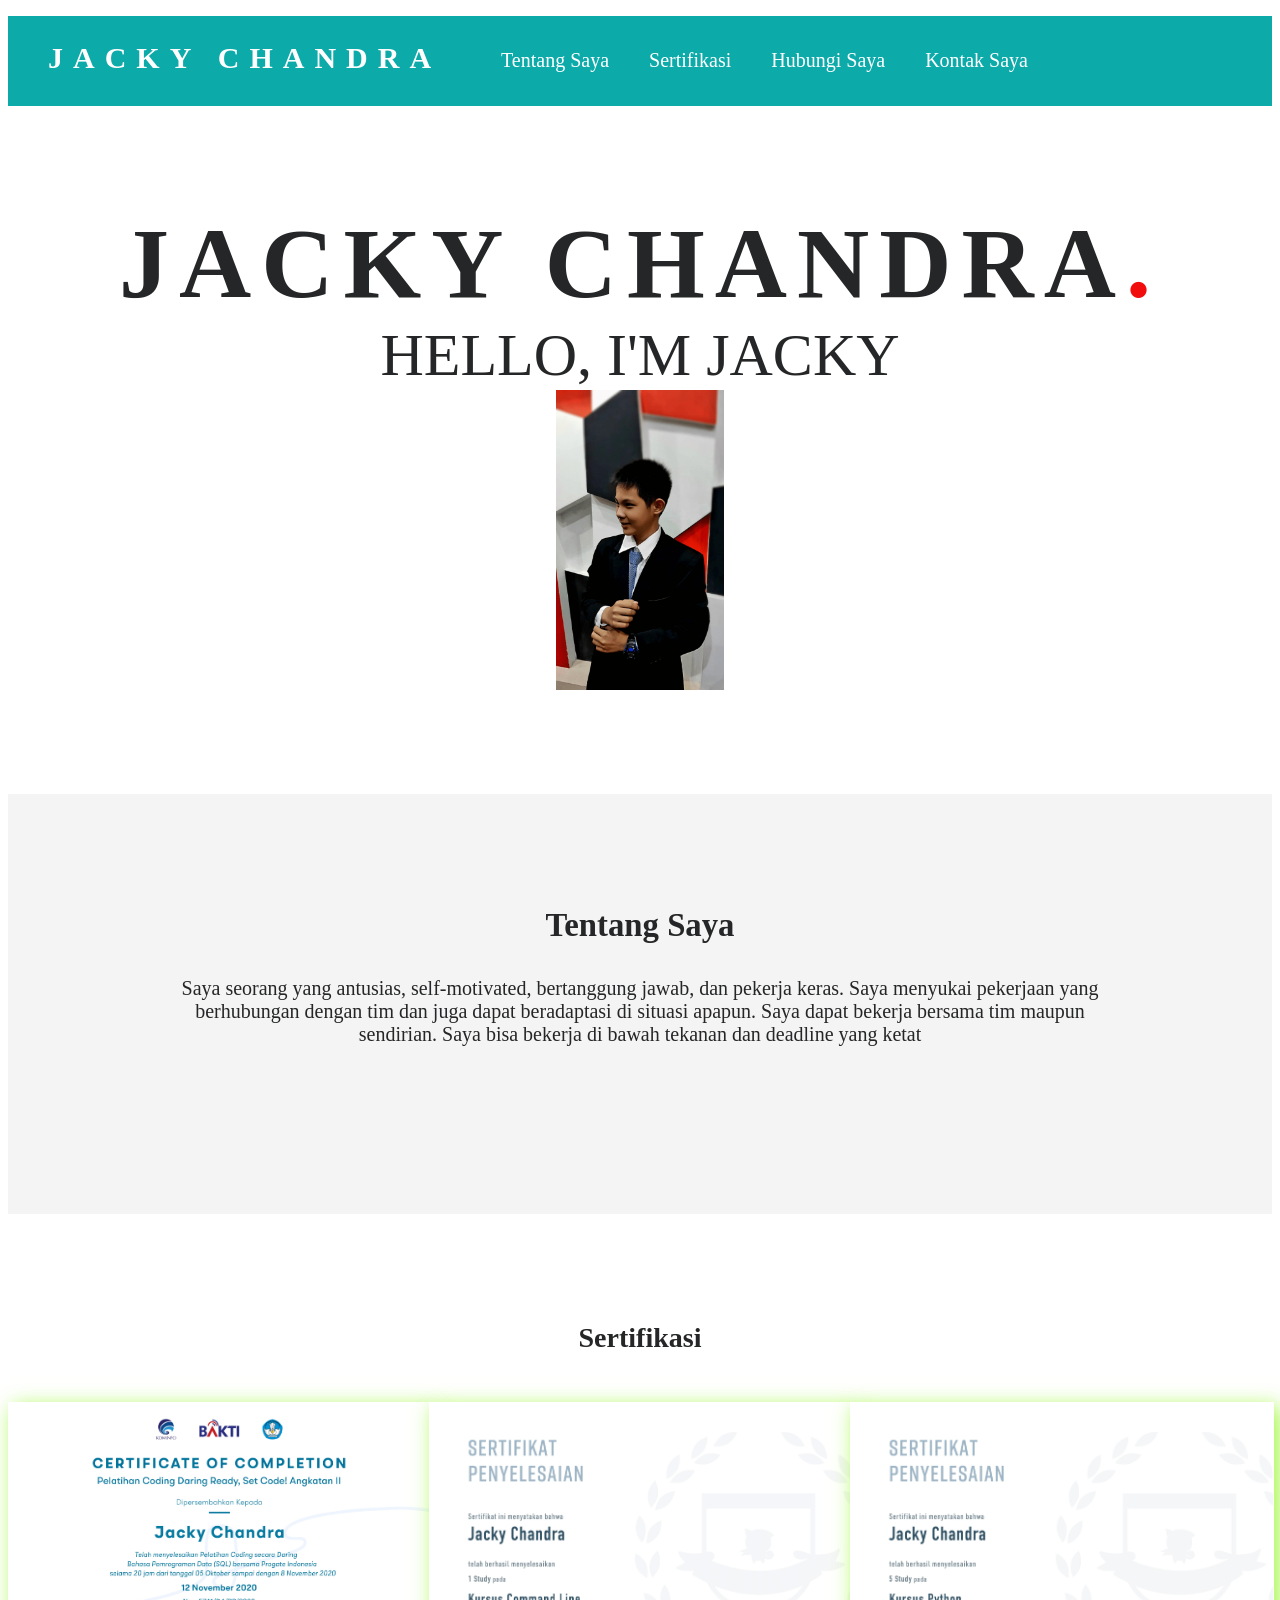
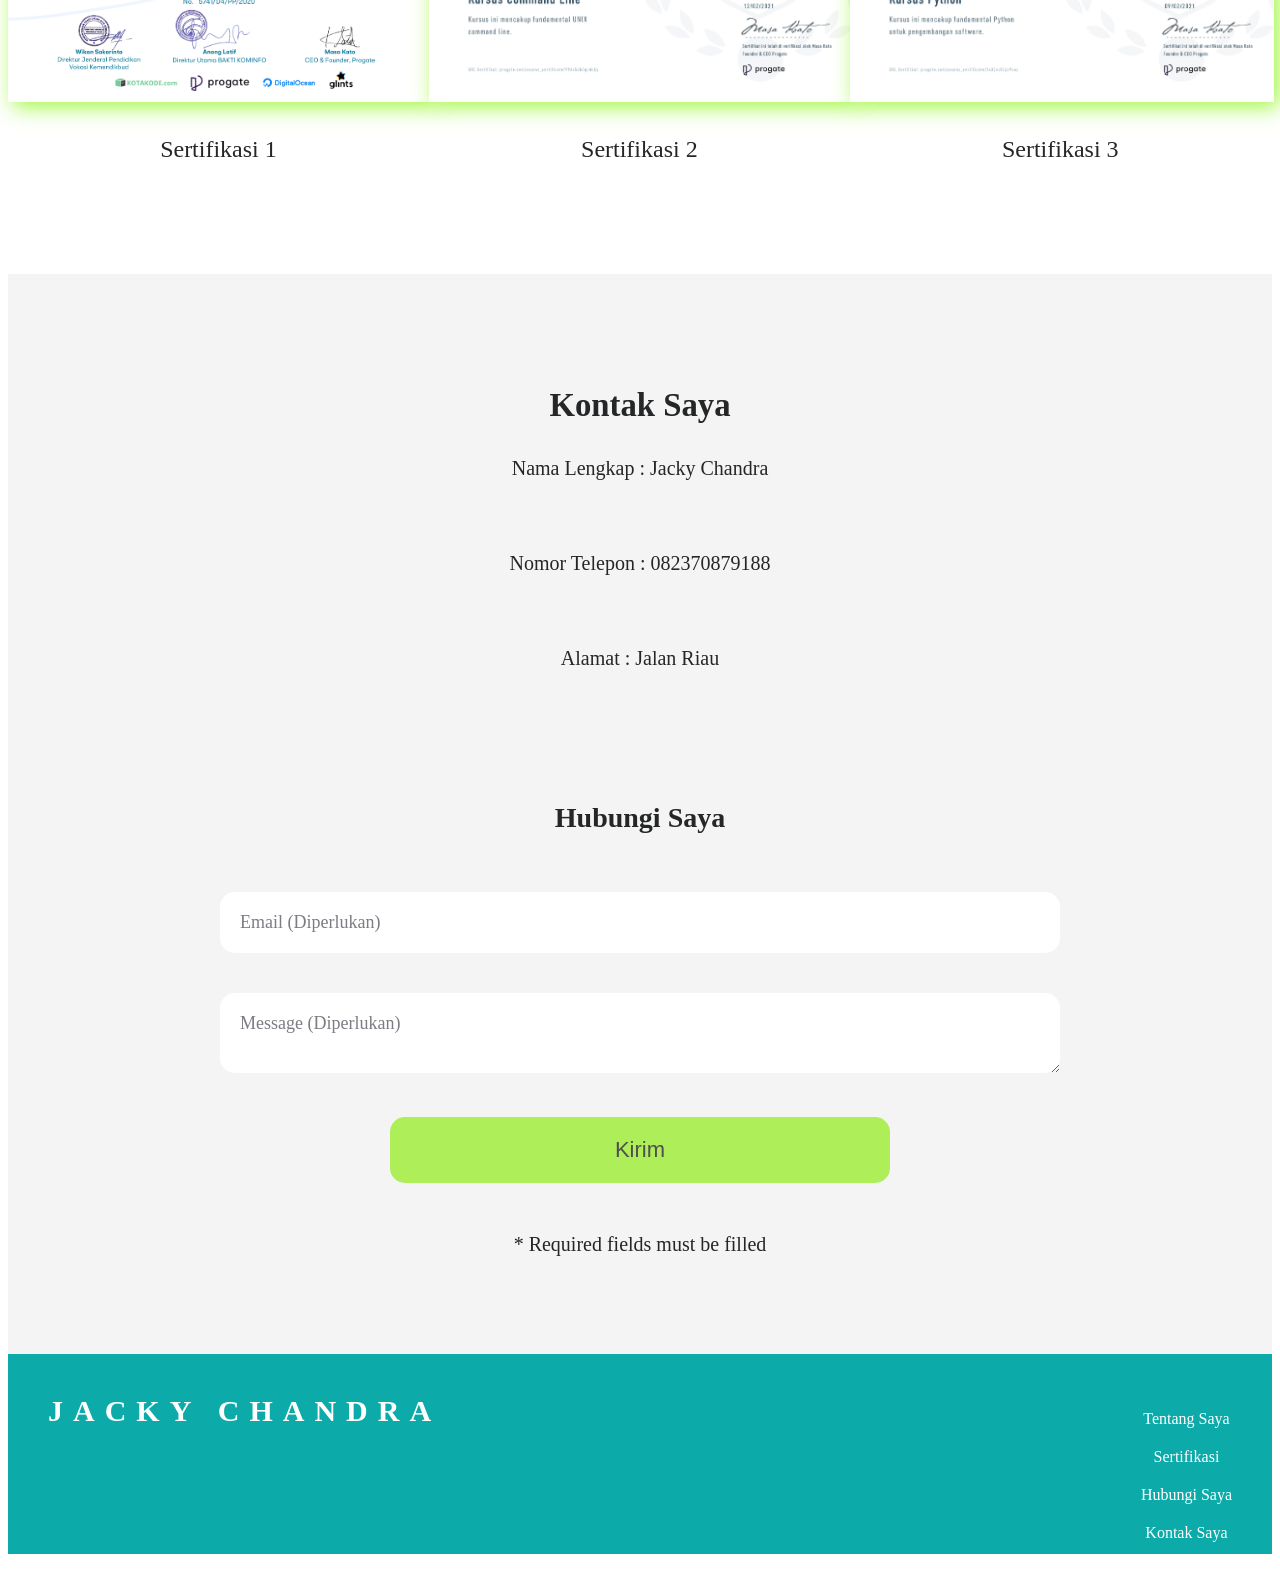
<file: index.html>
<!DOCTYPE html>
<html>
  <head>
    <meta charset="utf-8">
    <title>JACKY CHANDRA</title>
    <link rel="stylesheet" href="stylesheet.css">
  </head>
  <body>
    <div class="header">
      <div class="header-logo">JACKY CHANDRA</div>
      <div class="header-list">
        <ul>
          <li><a href="#about-link">Tentang Saya</a></li>
          <li><a href="#work-link">Sertifikasi</a></li>
          <li><a href="#contact-link">Hubungi Saya</a></li>
          <li><a href="#profile-link">Kontak Saya</a></li>
        </ul>
      </div>
    </div>

    <div class="main">
      <div class="copy-container">
        <h1>JACKY CHANDRA<span>.</span></h1>
        <h2>HELLO, I'M JACKY</h2>
        <img src="images/Jackychandra.jpg.png" alt="Jackychandra">
      </div>
      
      <div class="about">
        <h3><a id="about-link">Tentang Saya</a></h3>
        <p>Saya seorang yang antusias, self-motivated, bertanggung jawab, dan pekerja keras. Saya menyukai pekerjaan yang berhubungan dengan tim dan juga dapat beradaptasi di situasi apapun. Saya dapat bekerja bersama tim maupun sendirian. Saya bisa bekerja di bawah tekanan dan deadline yang ketat</p>
      </div>

      <div class="contents">
        <h3><a id="work-link">Sertifikasi</a></h3>
        <div class="contents-item">
          <img src="images/Jacky Chandra-1.png">
          <p>Sertifikasi 1</p>
        </div>
        <div class="contents-item">
          <img src="images/CML.png">
          <p>Sertifikasi 2</p>
        </div>
        <div class="contents-item">
          <img src="images/Python.png">
          <p>Sertifikasi 3</p>
        </div>
        
      </div>

      <div class="profile">
        <h3><a id="profile-link">Kontak Saya</a></h3>
        <p>Nama Lengkap : Jacky Chandra</p>
        <br>
        <p>Nomor Telepon : 082370879188</p>
        <br>
        <p>Alamat : Jalan Riau</p>
      </div>
      
      <div class="contact-form">
        <h3 class="contact-title"><a id="contact-link">Hubungi Saya</a></h3>
        <input placeholder="Email (Diperlukan)">
        <br>
        <textarea placeholder="Message (Diperlukan)"></textarea>
        <br>
        <input class="contact-submit" type="submit" value="Kirim">
        <p>* Required fields must be filled</p>

      
        
      </div>
    </div>

    <div class="footer">
      <div class="footer-logo">JACKY CHANDRA</div>
      <div class="footer-list">
        <ul>
          <li><a href="#about-link">Tentang Saya</a></li>
          <li><a href="#work-link">Sertifikasi</a></li>
          <li><a href="#contact-link">Hubungi Saya</a></li>
          <li><a href="#profile-link">Kontak Saya</a></li>
        </ul>
      </div>
    </div>
  </body>
</html>
</file>
<file: stylesheet.css>
body {
  font-family: "Avenir Next";
  color:#252627;
  text-align: center;
}

li {
  list-style: none;
}

.header {
  background-color: #0daaaa;
  color: #fff;
  height: 90px;
}

.header-logo {
  float: left;
  font-size: 30px;
  font-weight:700;
  letter-spacing: 10px;
  padding: 25px 40px;
}

.header-list li {
  float: left;
  padding: 33px 20px;
  font-size: 20px;
}

.header-list a {
  text-decoration: none;
  color:#fff;
}

.copy-container {
  margin-top: 100px;
  margin-bottom: 100px;
}

.copy-container h1 {
  font-size: 100px;
  margin-bottom: 0px;
  letter-spacing: 10px;
}

.copy-container h2 {
  font-size: 60px;
  font-weight: 200;
  margin-top: 0px;
  margin-bottom: 0px;
}

.copy-container span {
  color: #f20d0d;
}

.copy-container img {
  height:300px;
}

.about { 
  font-size: 28px;
  height: 260px;
  background-color: rgb(244, 244, 244);
  padding-top: 80px;
  padding-bottom: 80px;
}

/*.about h3 {
  padding-top: 80px;
  padding-bottom: 20px;
}*/

.about p {
  padding: 0px 150px;
  font-size: 20px;
}

.contents {
  height: 500px;
  padding-top: 80px;
  padding-bottom: 80px;
}

.contents h3 {
  font-size: 28px;
  padding-bottom: 20px;
}

.contents-item {
  float: left;
  width: 33.3%;
}

.contents-item img{
  height: 300px;
  box-shadow: 5px 5px 20px rgba(148, 247, 35, 0.886);
}

.contents-item p {
  font-size: 24px;
  margin-top: 30px;
}

.profile { 
  font-size: 28px;
  height: 260px;
  background-color: rgb(244, 244, 244);
  padding-top: 80px;
  padding-bottom: 80px;
}

.profile p {
  padding: 0px 150px;
  font-size: 20px;
}

.contact-form {
  height: 500px;
  padding-top: 80px;
  padding-bottom: 80px;
  background-color: rgb(244, 244, 244);
}

.contact-title {
  font-size: 28px;
  padding-bottom: 20px;
}

input, textarea {
  width: 800px;
  margin-top: 10px;
  margin-bottom: 30px;
  padding:20px;
  font-size: 18px;
  border: 0px;
  background-color: #ffffff;
  border-radius: 15px;
}

::placeholder {
  font-family: "Avenir Next";
  color:#7C7D83;
}

.contact-submit{
  width: 500px;
  background-color:#adee59;
  color:#4f4f4f;
  font-size: 22px;
}

.contact-form p{
  font-size: 20px;
}

.footer {
  background-color: #0daaaa;
  color: #fff;
  height: 120px;
  padding: 40px;
}

.footer-logo {
  float: left;
  font-size: 32px;
  font-size: 30px;
  font-weight:700;
  letter-spacing: 10px;
}

.footer-list {
  float: right;
}

.footer-list li {
  padding-bottom: 20px;
}

.footer-list a {
  text-decoration: none;
  color:#fff;
}
</file>
